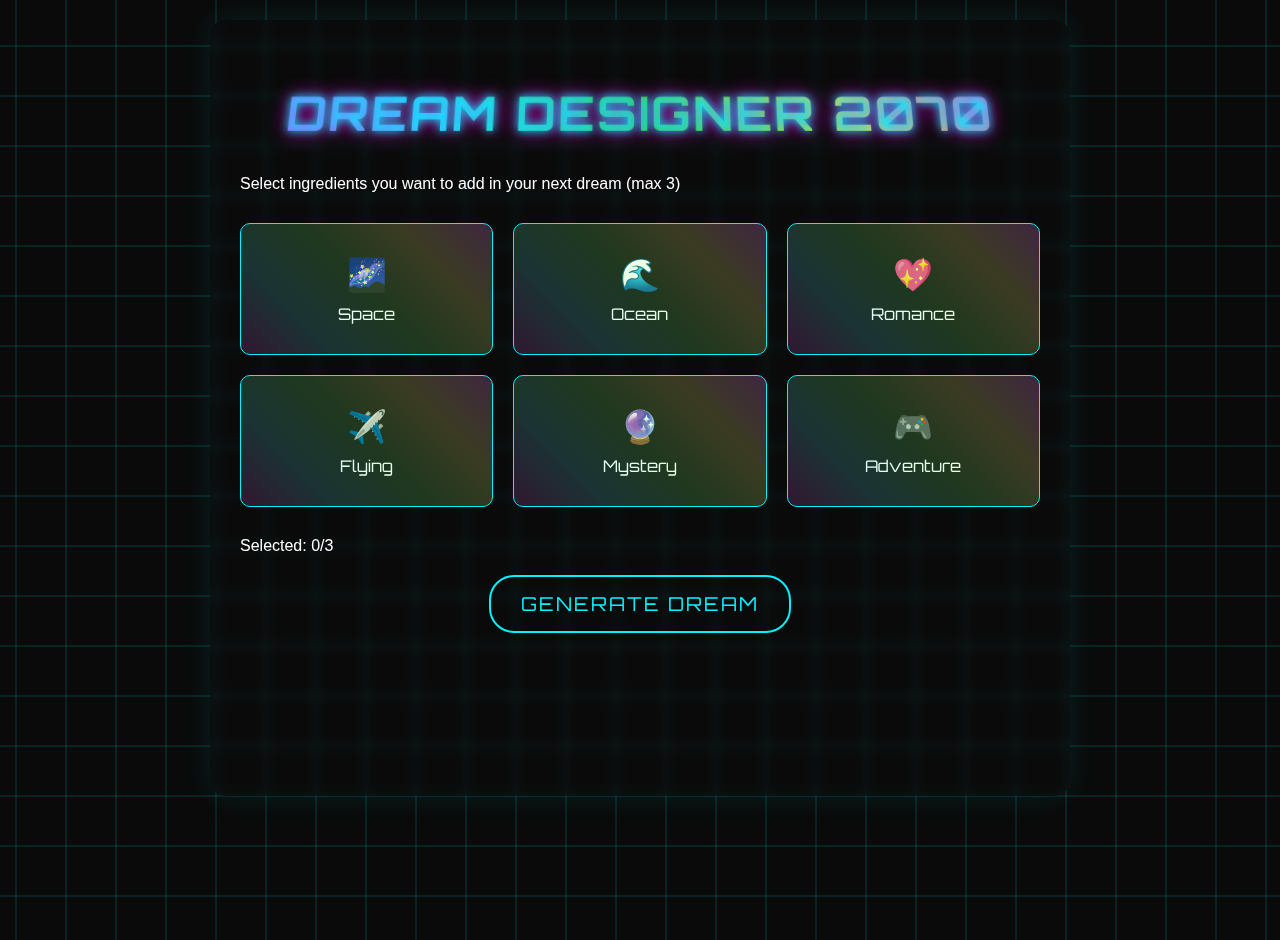
<file: index.html>
<!DOCTYPE html>
<html lang="en">
<head>
    <meta charset="UTF-8">
    <meta name="viewport" content="width=device-width, initial-scale=1.0">
    <title>Dream Designer 2070</title>
    <link rel="stylesheet" href="styles.css">
</head>
<body>
    <div class="container">
        <h1 class="cyber-title">Dream Designer 2070</h1>
        <div class="ingredients-panel">
            <p class="ingredients-description">Select ingredients you want to add in your next dream (max 3)</p>
            <div class="ingredients-grid">
                <div class="ingredient" data-type="space" data-emoji="🌌">Space</div>
                <div class="ingredient" data-type="ocean" data-emoji="🌊">Ocean</div>
                <div class="ingredient" data-type="romance" data-emoji="💖">Romance</div>
                <div class="ingredient" data-type="flying" data-emoji="✈️">Flying</div>
                <div class="ingredient" data-type="mystery" data-emoji="🔮">Mystery</div>
                <div class="ingredient" data-type="adventure" data-emoji="🎮">Adventure</div>
            </div>
            <p class="ingredients-counter">Selected: <span id="ingredientCount">0</span>/3</p>
            <button id="generateDream" class="cyber-button">Generate Dream</button>
        </div>
        <div class="dream-card" id="dreamCard">
            <h3 id="dreamTitle"></h3>
            <p id="dreamDescription"></p>
        </div>
    </div>
    <script src="script.js"></script>
</body>
</html>
</file>
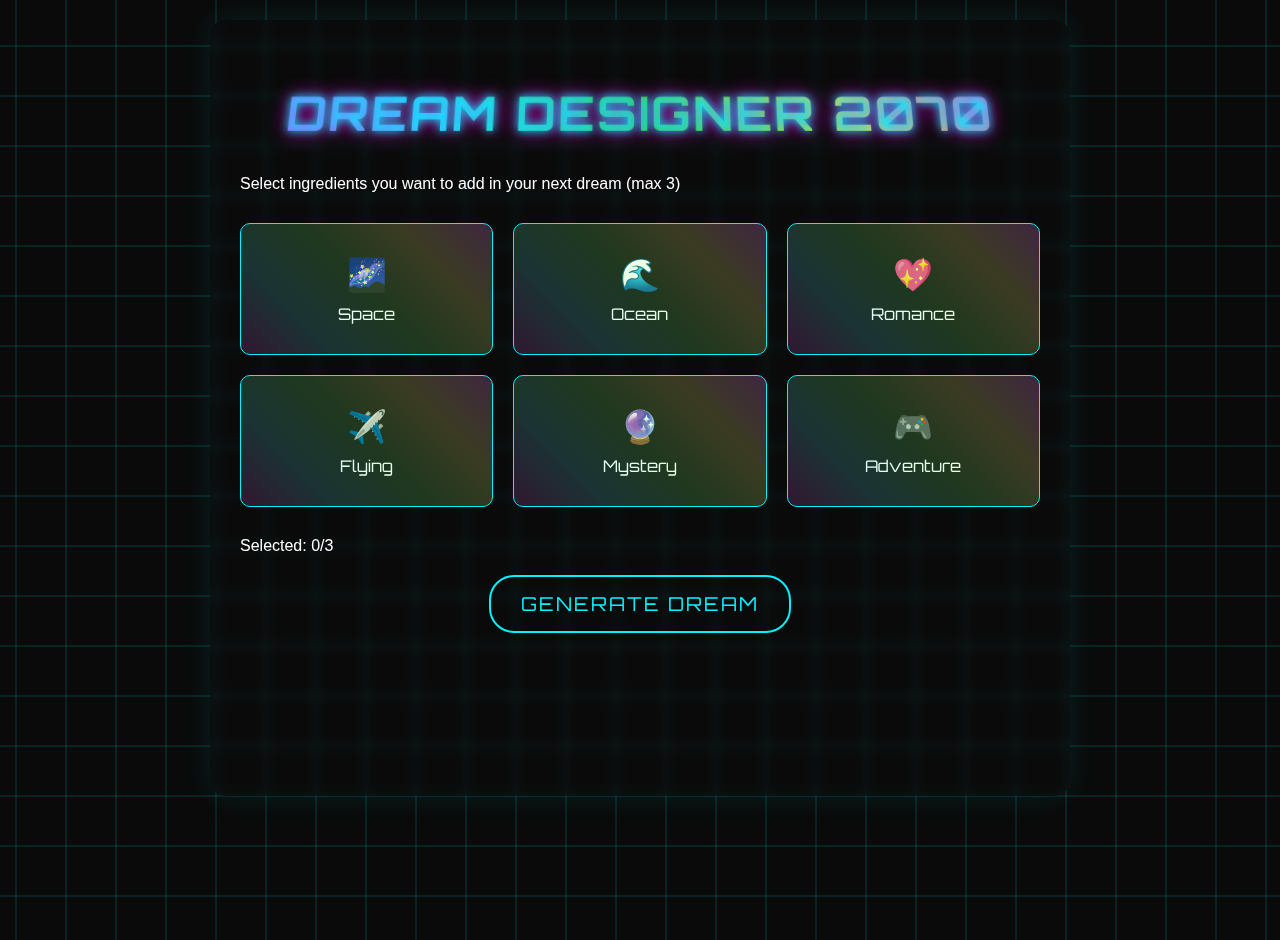
<file: dreamcard.html>
<!DOCTYPE html>
<html lang="en">
<head>
    <meta charset="UTF-8">
    <meta name="viewport" content="width=device-width, initial-scale=1.0">
    <title>Your Dream Card</title>
    <link rel="stylesheet" href="styles.css">
    <link rel="stylesheet" href="dreamcard-styles.css">
</head>
<body>
    <div class="dream-page">
        <div class="dream-container">
            <div class="dream-hologram">
                <div class="hologram-effect"></div>
                <h1 id="cardDreamTitle"></h1>
                <div class="dream-content">
                    <p id="cardDreamDescription"></p>
                    <div class="dream-elements"></div>
                </div>
                <div class="dream-footer">
                    <div id="dreamDate"></div>
                    <button class="cyber-button" onclick="window.location.href='index.html'">Create New Dream</button>
                </div>
            </div>
        </div>
    </div>
    <script src="dreamcard.js"></script>
</body>
</html>
</file>
<file: styles.css>
@import url('https://fonts.googleapis.com/css2?family=Orbitron:wght@400;700&display=swap');

:root {
    --neon-blue: #00f3ff;
    --neon-pink: #ff00ff;
    --cyber-black: #0a0a0a;
    --holographic-gradient: linear-gradient(
        45deg,
        #ff00ff,
        #00f3ff,
        #00ff00,
        #f3ff00,
        #ff00ff
    );
    --grid-color: rgba(0, 243, 255, 0.1);
    --accent-glow: 0 0 10px var(--neon-blue), 0 0 20px var(--neon-pink);
}

body {
    background-color: var(--cyber-black);
    background-image: 
        linear-gradient(var(--grid-color) 2px, transparent 2px),
        linear-gradient(90deg, var(--grid-color) 2px, transparent 2px);
    background-size: 50px 50px;
    background-position: center center;
    animation: gridMove 20s linear infinite;
    color: white;
    font-family: 'Arial', sans-serif;
    margin: 0;
    padding: 20px;
    min-height: 100vh;
}

.container {
    max-width: 800px;
    margin: 0 auto;
    backdrop-filter: blur(5px);
    padding: 30px;
    border-radius: 15px;
    box-shadow: 0 0 30px rgba(0, 243, 255, 0.1);
}

.cyber-title {
    font-family: 'Orbitron', sans-serif;
    text-align: center;
    font-size: 3em;
    background: var(--holographic-gradient);
    -webkit-background-clip: text;
    background-clip: text;
    color: transparent;
    animation: holographic 5s linear infinite;
    letter-spacing: 2px;
    text-transform: uppercase;
    transform: perspective(500px) rotateX(10deg);
    text-shadow: var(--accent-glow);
}

.ingredients-grid {
    display: grid;
    grid-template-columns: repeat(3, 1fr);
    gap: 20px;
    margin: 30px 0;
}

.ingredient {
    font-family: 'Orbitron', sans-serif;
    background: linear-gradient(45deg, #1a1a1a, #2a2a2a);
    padding: 30px 20px;
    text-align: center;
    border: 1px solid var(--neon-blue);
    cursor: pointer;
    transition: all 0.5s cubic-bezier(0.175, 0.885, 0.32, 1.275);
    position: relative;
    overflow: hidden;
    border-radius: 10px;
    backdrop-filter: blur(5px);
    transform-style: preserve-3d;
}

.ingredient:hover {
    transform: translateY(-5px) scale(1.02);
    box-shadow: var(--accent-glow);
}

.ingredient::before {
    content: attr(data-emoji);
    display: block;
    font-size: 2em;
    margin-bottom: 10px;
    animation: float 3s ease-in-out infinite;
}

.ingredient::after {
    content: '';
    position: absolute;
    top: 0;
    left: 0;
    right: 0;
    bottom: 0;
    background: var(--holographic-gradient);
    opacity: 0.1;
    pointer-events: none;
}

.ingredient.selected {
    background: linear-gradient(45deg, #002b3d, #000d29);
    box-shadow: 0 0 20px var(--neon-blue);
    transform: scale(1.05);
}

.ingredient.selected::after {
    opacity: 0.2;
    animation: holographic 3s linear infinite;
}

.cyber-button {
    background: transparent;
    color: var(--neon-blue);
    border: 2px solid var(--neon-blue);
    padding: 15px 30px;
    font-size: 1.2em;
    cursor: pointer;
    transition: all 0.3s ease;
    display: block;
    margin: 20px auto;
    border-radius: 25px;
    font-family: 'Orbitron', sans-serif;
    text-transform: uppercase;
    letter-spacing: 2px;
}

.cyber-button:hover {
    background: var(--neon-blue);
    color: var(--cyber-black);
    box-shadow: 0 0 20px var(--neon-blue);
}

.cyber-button:disabled {
    opacity: 0.7;
    cursor: wait;
}

.loading-indicator {
    display: none;
    width: 20px;
    height: 20px;
    border: 2px solid var(--neon-blue);
    border-radius: 50%;
    border-top-color: transparent;
    animation: spin 1s linear infinite;
    margin-left: 10px;
}

.cyber-button:disabled .loading-indicator {
    display: inline-block;
}

.dream-card {
    background: linear-gradient(45deg, #1a1a1a, #2a2a2a);
    border: 2px solid var(--neon-pink);
    padding: 30px;
    margin-top: 40px;
    opacity: 0;
    transition: opacity 0.5s ease;
    border-radius: 15px;
    backdrop-filter: blur(10px);
    transform: perspective(1000px) rotateX(5deg);
    box-shadow: var(--accent-glow);
}

.dream-card.visible {
    opacity: 1;
}

#dreamTitle {
    color: var(--neon-pink);
    font-size: 1.8em;
    margin-bottom: 20px;
}

#dreamDescription {
    line-height: 1.6;
    color: #ffffff;
}

@keyframes holographic {
    0% {
        filter: hue-rotate(0deg);
    }
    100% {
        filter: hue-rotate(360deg);
    }
}

@keyframes gridMove {
    0% {
        background-position: 0 0;
    }
    100% {
        background-position: 50px 50px;
    }
}

@keyframes float {
    0%, 100% {
        transform: translateY(0);
    }
    50% {
        transform: translateY(-10px);
    }
}

@keyframes spin {
    to { transform: rotate(360deg); }
}
</file>
<file: dreamcard-styles.css>
.dream-page {
    min-height: 100vh;
    display: flex;
    align-items: center;
    justify-content: center;
    background: var(--cyber-black);
    perspective: 1000px;
}

.dream-container {
    width: 90%;
    max-width: 800px;
    height: 80vh;
    position: relative;
    transform-style: preserve-3d;
    animation: cardFloat 6s ease-in-out infinite;
}

.dream-hologram {
    background: rgba(0, 10, 30, 0.8);
    backdrop-filter: blur(10px);
    border: 2px solid var(--neon-blue);
    border-radius: 20px;
    padding: 40px;
    position: relative;
    overflow: hidden;
    height: 100%;
    display: flex;
    flex-direction: column;
}

.hologram-effect {
    position: absolute;
    top: 0;
    left: 0;
    right: 0;
    bottom: 0;
    background: var(--holographic-gradient);
    opacity: 0.1;
    pointer-events: none;
    animation: hologramShift 8s linear infinite;
}

.dream-content {
    flex-grow: 1;
    position: relative;
    z-index: 1;
    font-size: 1.2em;
    line-height: 1.8;
}

.dream-elements {
    display: flex;
    gap: 20px;
    margin-top: 30px;
    flex-wrap: wrap;
}

.dream-element {
    background: rgba(0, 243, 255, 0.1);
    padding: 10px 20px;
    border-radius: 20px;
    border: 1px solid var(--neon-blue);
    animation: glow 2s ease-in-out infinite;
}

.dream-footer {
    margin-top: 40px;
    display: flex;
    justify-content: space-between;
    align-items: center;
}

#dreamDate {
    font-family: 'Orbitron', sans-serif;
    color: var(--neon-pink);
}

@keyframes cardFloat {
    0%, 100% { transform: translateY(0) rotateX(5deg); }
    50% { transform: translateY(-20px) rotateX(2deg); }
}

@keyframes hologramShift {
    0% { opacity: 0.05; transform: translateY(0); }
    50% { opacity: 0.15; transform: translateY(-50%); }
    100% { opacity: 0.05; transform: translateY(0); }
}

@keyframes glow {
    0%, 100% { box-shadow: 0 0 5px var(--neon-blue); }
    50% { box-shadow: 0 0 20px var(--neon-blue); }
}
</file>
